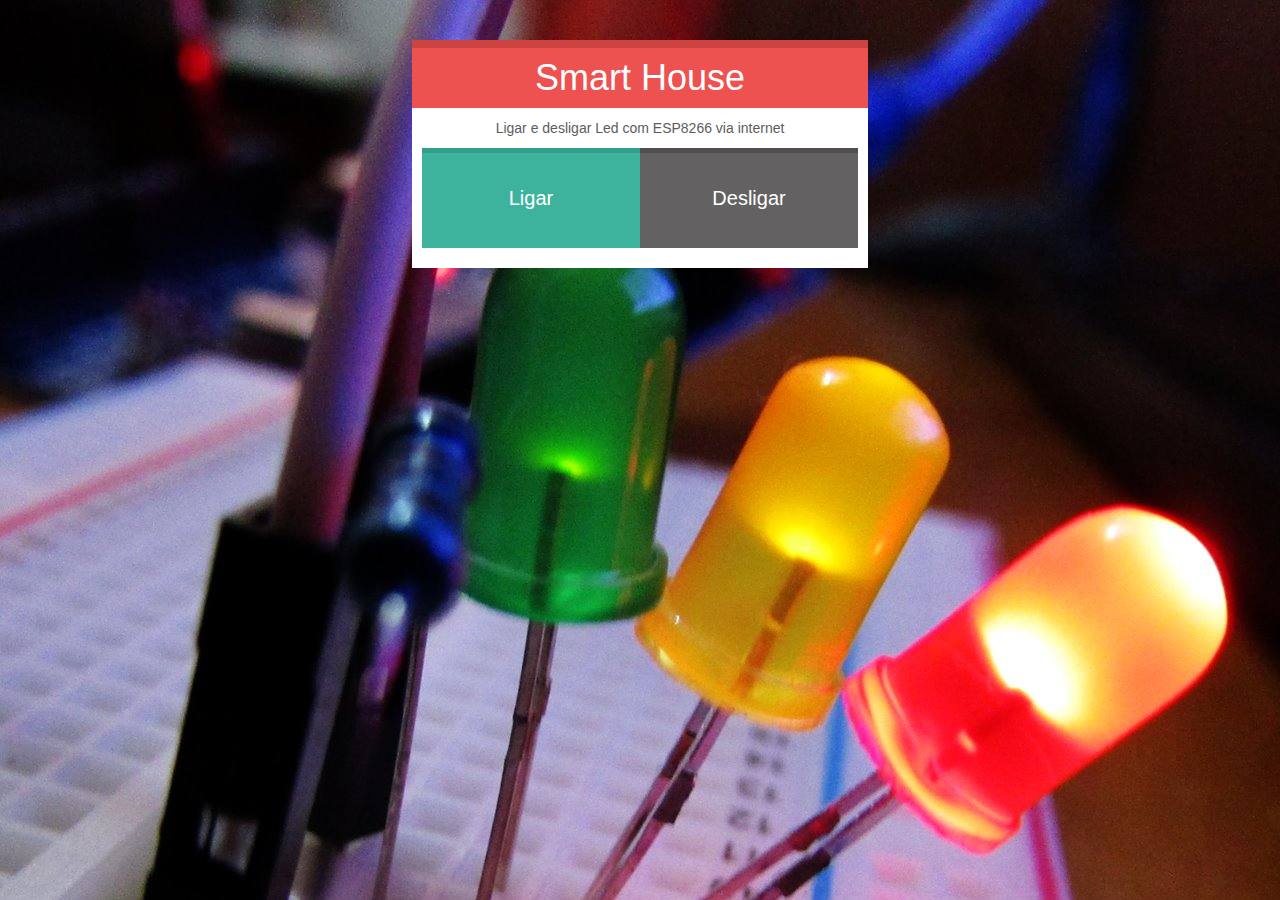
<file: layout/index.html>
<!DOCTYPE html>
<html>
<head>
	<title>Smart House</title>
	<link rel="icon" type="image/png" href="css/img/icon.png" />
	<meta name="viewport" content="width=device-width, initial-scale=1">
	<link href="css/bootstrap.css" rel="stylesheet">

	<style>
	    body {
	    	background:#2d2e32;
            background-image:url('css/img/fundo.jpg');
            background-position:left top!important;
            background-repeat:no-repeat;
            margin-top:30px!important;
	    }

	    .body-container p {
	    	opacity:0.80;
	    	text-align:center;
	    }

		.top-header {
			width:95%;
			background:#ed5250;
			text-align:center;
			padding-top:10px;
			padding-bottom:10px;
			margin-bottom:10px;
			margin:auto;
			border-top:8px solid #cd4341;
		}

		.top-header h1 {
			margin:0!important;
			color:white;
		}

		.body-container {
			width:95%;
			background:white;
			padding:10px;
			margin:auto;
		}
        
        .button-containers {
        	margin:auto;
        }

		.buttons {
			display:block;
			text-decoration:none;
			text-align:center;
			padding:10px;
			width:80%;
			margin:auto;
			margin-bottom:10px;
			color:white;
			font-size:20px;
		}

		.buttons:hover {
			text-decoration:none;
			opacity:0.90;
			color:white;
		}

		.ligar {
			background:#3db39e;
			border-top:5px solid #339e8a;
		}

		.desligar {
			background:#636162;
			border-top:5px solid #504e4f;
		}

		/*Desktops*/
		@media screen and (min-width: 992px) {

			.top-header {
				width:40%;
			}
			.body-container{
				width:40%!important;
			}

			.buttons {
				width:50%!important;
				height:100px;
				line-height:70px;
			}

			.ligar {
				float:left;
			}

			.desligar {
				float:right;
			}
		}

        /*Tablets*/
		@media screen and (min-width: 768px) {

			.top-header {
				margin-top:10px;
			}
			.buttons {
				width:60%;
			}

			body {
				background-position:center top!important;
			}
		}

		/*Celulares*/
		@media screen and (max-width: 400px) {
            
            .body-container p {
            	width:80%;
		    	display:block;
		    	margin:auto;
		    	margin-bottom:10px;
	        }

	        body {
				background-position:center top!important;
			}
		}
	</style>
</head>
<body>
      
    <div class="container">

	    <div class="top-header">
	      	<h1>Smart House</h1>
	    </div>

	    <div class="body-container">

	        <p>
	    	    Ligar e desligar Led com ESP8266 via internet
	    	    
	        </p>
	  
	      	<a href="?function=led4_on" class="buttons ligar">Ligar</a>
		  	<a href="?function=led4_off" class="buttons desligar">Desligar</a>

		  	<div style="clear:both;"></div>
		    
	    </div>

	</div>

</body>
</html>
</file>
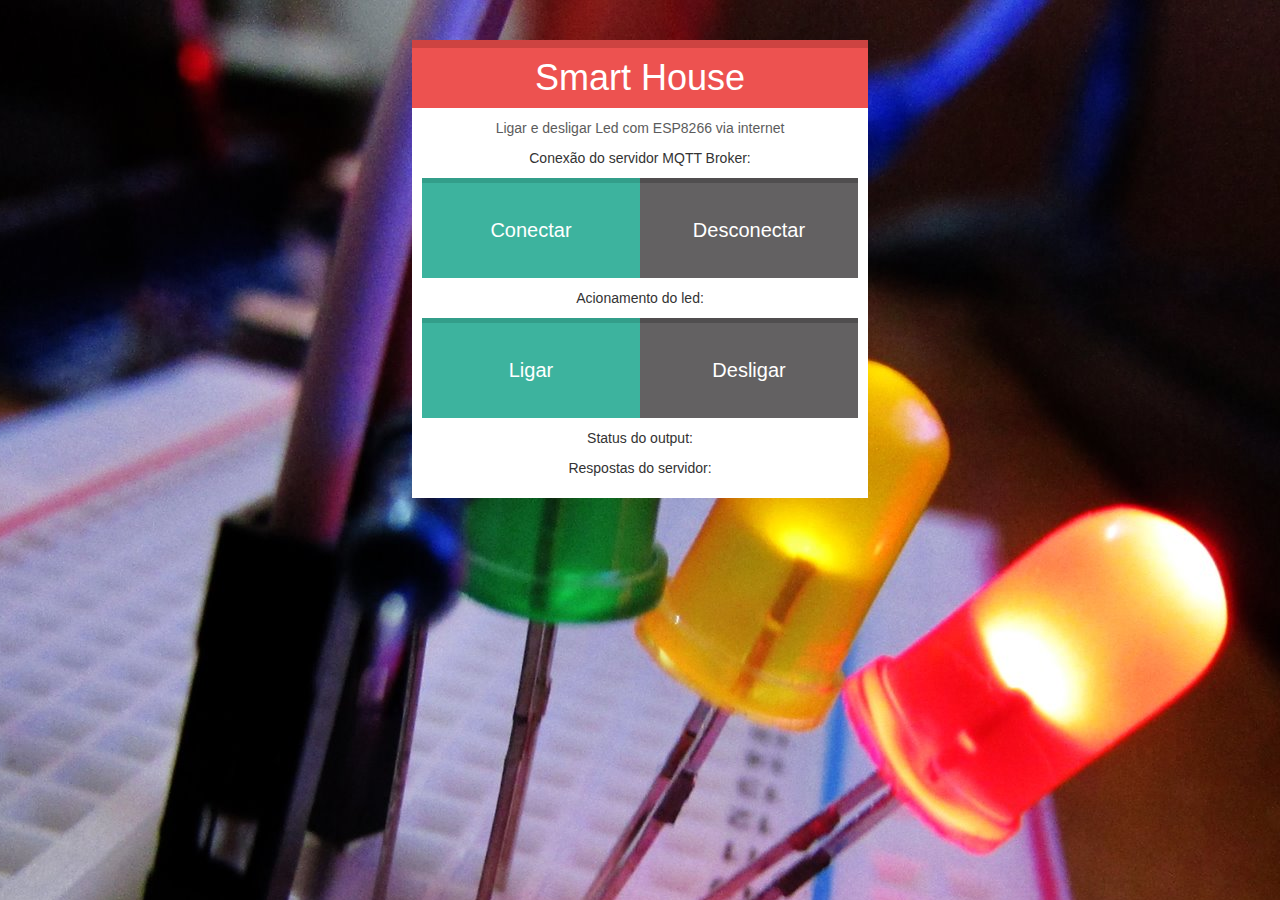
<file: led/index.html>
<!DOCTYPE html>
<html>
<head>
	<meta http-equiv="Content-Type" content="text/html; charset=utf-8">
	<title>Smart House</title>
	<link rel="icon" type="image/png" href="css/img/icon.png" />
	
	<link href="css/bootstrap.css" rel="stylesheet">
	<link rel="stylesheet" href="css/layout_led_style.css">
</head>
<body>
      
    <div class="container">

	    <div class="top-header">
	      	<h1>Smart House</h1>
	    </div>

	    <div class="body-container">

	        <p class="unique-sub-title">
	    	    Ligar e desligar Led com ESP8266 via internet
	        </p>
	  	
		    <div id="publish">
				<input class="txt" id="pub-topic-text" type="hidden" value="MQTTLeviEnvia">
				<input class="txt" id="pub-subscribe-text" type="hidden" value="MQTTLeviRecebe">
			</div>	     
			
			<div id="broker">					
				<p class="p_center">Conexão do servidor MQTT Broker:</p>
				<button class="buttons ligar" id="connect-button" type="button">Conectar</button>
				<button class="buttons desligar" id="disconnect-button" type="button">Desconectar</button>
			</div>

			<p class="p_center">Acionamento do led:</p>
			<button class="buttons ligar" id="liga-output" type="button">Ligar</button>
			<button class="buttons desligar" id="desliga-output" type="button">Desligar</button>
			
			<p class="p_center">Status do output:</p>
			<div id="status_io" class="twinkle-image"></div>	
			
			<p class="p_center">Respostas do servidor:</p>
			<div id="debug"></div>    
		    

			<div style="clear:both;"></div>
		</div>

	</div>

<script type='text/javascript' src='http://code.jquery.com/jquery-3.2.1.min.js'></script>
<script type='text/javascript' src='http://test.mosquitto.org/mosquitto.js'></script>
<script src="js/tmo.js" type="text/javascript"></script>

</body>
</html>
</file>
<file: led/css/layout_led_style.css>
body {
	background:#2d2e32;
    background-image:url('img/fundo.jpg');
    background-position:left top!important;
    background-repeat:no-repeat;
    margin-top:30px!important;
    margin-bottom:20px!important;
}
.body-container .unique-sub-title {
	opacity:0.80;
	text-align:center;
}
.p_center, #debug {
	text-align:center;
}
#debug p {
	background:#227163;
	color:white;
}
.conexao_perdida {
	background:#cccccc!important;
	color:black!important;
	border:1px solid #5d5b5b!important;
}
#status_io img {
	display:block;
	margin:auto;
	width:10%;
	margin-bottom:10px;
}
.top-header {
	width:95%;
	background:#ed5250;
	text-align:center;
	padding-top:10px;
	padding-bottom:10px;
	margin-bottom:10px;
	margin:auto;
	border-top:8px solid #cd4341;
}
.top-header h1 {
	margin:0!important;
	color:white;
}
.body-container {
	width:95%;
	background:white;
	padding:10px;
	margin:auto;
}
.button-containers {
	margin:auto;
}
.buttons {
	display:block;
	text-decoration:none;
	text-align:center;
	padding:10px;
	width:80%;
	margin:auto;
	margin-bottom:10px;
	color:white;
	font-size:20px;
}
.buttons:hover {
	text-decoration:none;
	opacity:0.90;
	color:white;
}
button {
	border:0;
	outline:none;
}
.ligar {
	background:#3db39e;
	border-top:5px solid #339e8a;
}
.desligar {
	background:#636162;
	border-top:5px solid #504e4f;
}

/*Desktops*/
@media screen and (min-width: 992px) {

	.top-header {
		width:40%;
	}
	.body-container{
		width:40%!important;
	}

	.buttons {
		width:50%!important;
		height:100px;
		line-height:70px;
	}

	.ligar {
		float:left;
	}

	.desligar {
		float:right;
	}
}

/*Tablets*/
@media screen and (min-width: 768px) {

	.top-header {
		margin-top:10px;
	}
	.buttons {
		width:60%;
	}

	body {
		background-position:center top!important;
	}
}

/*Celulares*/
@media screen and (max-width: 400px) {
    
    .body-container p {
    	width:80%;
    	display:block;
    	margin:auto;
    	margin-bottom:10px;
    }

    body {
		background-position:center top!important;
	}
}


/*Pisca a imagem do led*/
.twinkle-image {
 -webkit-animation:twinkle-image 1.5s infinite;
 -moz-animation:twinkle-image 1.5s infinite;
 -o-animation:twinkle-image 1.5s infinite;
 -ms-animation:twinkle-image 1.5s infinite;
}
@-webkit-keyframes twinkle-image {/* For Chrome and Safare */
 90% {
 opacity:0.40;
 }
 20% {
 opacity:0.90;
 }
}
@-moz-keyframes twinkle-image {/* For Mozilla Fire fox */
 90% {
 opacity:0.40;
 }
 20% {
 opacity:0.90;
 }
}
@-o-keyframes twinkle-image {/* For Opera */
 90% {
 opacity:0.40;
 }
 20% {
 opacity:0.90;
 }
}
@-ms-keyframes twinkle-image {/* For Internet Explore */
 90% {
 opacity:0.40;
 }
 20% {
 opacity:0.90;
 }
}
</file>
